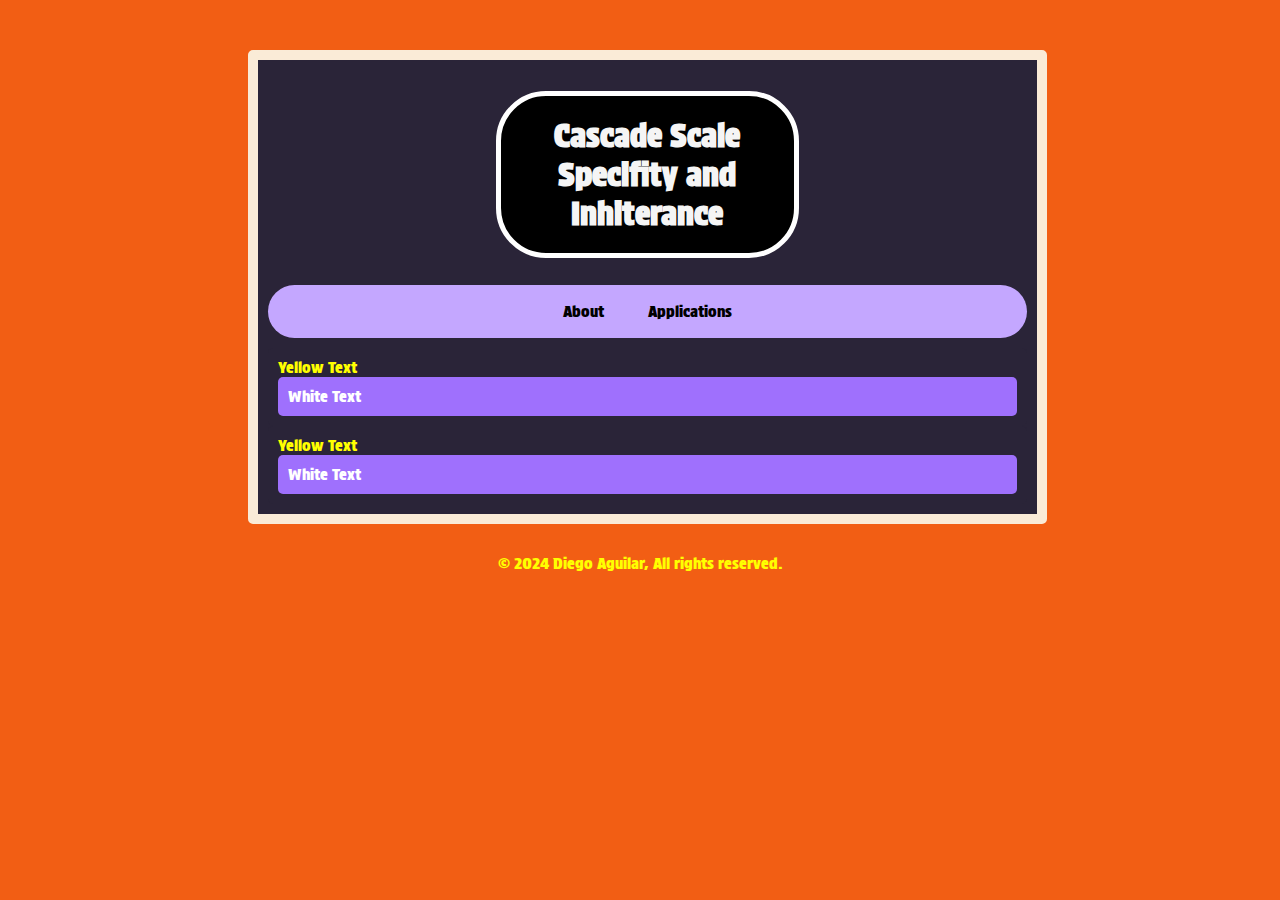
<file: index.html>
<!DOCTYPE html>
<html lang="en">

<head>
  <meta charset="UTF-8">
  <title>CSS Cascade</title>
  <link rel="stylesheet" href="./style.css">
  <style>
    html {
      background-color: #f25e14;
    }

    * {
      font-family: "Protest Strike", sans-serif;
    }

    div[draggable] {
      width: 40%;
      padding-left: 30%;
      padding-bottom: 5px;
    }

    h1 {
      padding: 20px;
      border: 5px solid white;
      border-radius: 50px;
      text-align: center;
      color: whitesmoke;
    }

    .navigation-box {
      padding-top: 1px;
      padding-bottom: 1px;
      margin-bottom: 10px;
      background-color: #c4a7ff;
      border-radius: 50px;
      width: 100%;
    }

    ul {
      text-align: center;
    }

    .nav-text {
      color: black;
    }

    li {
      display: inline-block;
      margin-right: 40px;
    }

    #outer-box {
      border: 10px solid antiquewhite;
      width: 60%;
      margin-left: 19%;
      margin-top: 50px;
    }

    .white-text {
      color: white;
    }

    .inner-box{
      background-color: #9F70FD;
    }

    #footer {
      text-align: center;
      padding: 30px;
    }
  </style>
  <link rel="preconnect" href="https://fonts.googleapis.com">
  <link rel="preconnect" href="https://fonts.gstatic.com" crossorigin>
  <link href="https://fonts.googleapis.com/css2?family=Protest+Strike&display=swap" rel="stylesheet">
</head>

<body>
  <div id="outer-box" class="box">
    <div draggable="true">
      <h1 style="background-color: black;">Cascade Scale Specifity and Inhiterance</h1>
    </div>
    <div class="navigation-box">
      <nav draggable="true">
        <ul>
          <a class="nav-text" href="./public/About.html"><li>About</li></a>
          <a class="nav-text" href="./public/Applications.html"><li>Applications</li></a>
        </ul>
      </nav>
    </div>
    <div class="box">
      <p>Yellow Text</p>
      <div class="box inner-box">
        <p class="white-text">White Text</p>
      </div>
    </div>
    <div class="box">
      <p>Yellow Text</p>
      <div class="box inner-box">
        <p class="white-text">White Text</p>
      </div>
    </div>
  </div>
  <div>
    <footer>
      <p id="footer">© 2024 Diego Aguilar, All rights reserved.</p>
    </footer>
  </div>
</body>

</html>
</file>
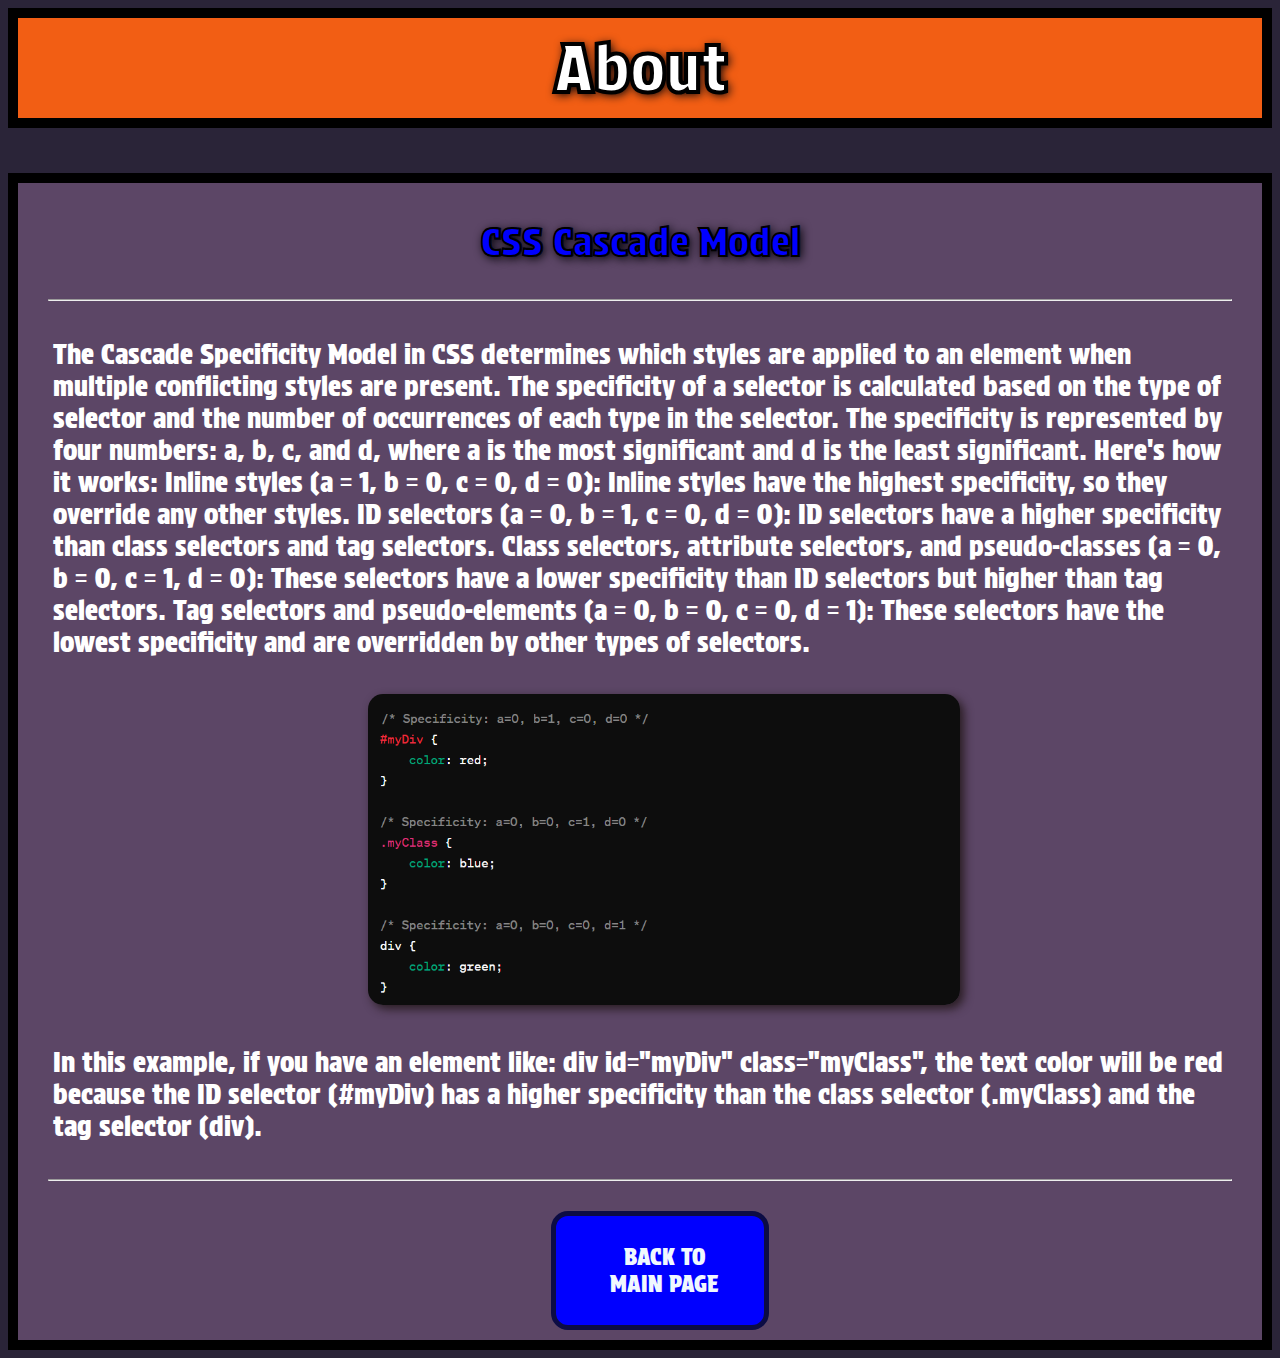
<file: public/About.html>
<!DOCTYPE html>
<html lang="en">
<head>
    <meta charset="UTF-8">
    <meta name="viewport" content="width=device-width, initial-scale=1.0">
    <title>About</title>
    <style>
        html {
            background-color: #2A2438;
        }

        * {
            font-family: "Protest Strike", sans-serif;
        }

        .orange-box {
            color: white;
            padding: 0px;
        }

        h1 {
            background-color: #f25e14;
            border: 10px solid black;
            padding: 10px;
            -webkit-text-stroke-width: 2px;
            -webkit-text-stroke-color: black;
            margin-top: 0px;
            text-shadow: 2px 2px 10px #07060b;
        }

        p {
            color: white;
            font-size: 20pt;
            padding: 10px 5px 10px 5px;
        }

        h2 {
            font-size: 30pt;
            color: blue;
            -webkit-text-stroke-width: 0.8px;
            -webkit-text-stroke-color: black;
            text-align: center;
            text-shadow: 2px 2px 10px #07060b;
        }

        .color-box {
            border: 10px solid black;
            background-color: rgba(221, 160, 221, 0.282);
            padding-top: 2px;
            padding-right: 30px;
            padding-left: 30px;
            padding-bottom: 10px;
        }

        img {
            margin-left: 27%;
            border-radius: 15px;
            box-shadow: 4px 4px 10px #1e1414d1;
        }

        nav {
            margin-top: 30px;
            margin-left: 42.5%;
            color: aliceblue;
            font-size: 17pt;
            border: 5px solid rgb(12, 12, 68);
            border-radius: 17px;
            background-color: blue;
            padding-top: 5px;
            padding-bottom: 5px;
            padding-right: 30px;
            width: 15%;
            text-align: center;
            text-transform: uppercase;
        }

        a {
            color: aliceblue;
        }

    </style>
<link rel="preconnect" href="https://fonts.googleapis.com">
<link rel="preconnect" href="https://fonts.gstatic.com" crossorigin>
<link href="https://fonts.googleapis.com/css2?family=Protest+Strike&display=swap" rel="stylesheet">    
</head>
<body>
    <div class="orange-box">
      <h1 style="font-size: 50pt; text-align: center;" >About</h1>
    </div>
    <div class="color-box">
        <h2>CSS Cascade Model</h2>
        <hr />
        <p>The Cascade Specificity Model in CSS determines which styles are applied to an element when multiple conflicting styles are present. The specificity of a selector is calculated based on the type of selector and the number of occurrences of each type in the selector. The specificity is represented by four numbers: a, b, c, and d, where a is the most significant and d is the least significant.

            Here's how it works:
            
            Inline styles (a = 1, b = 0, c = 0, d = 0): Inline styles have the highest specificity, so they override any other styles.
            
            ID selectors (a = 0, b = 1, c = 0, d = 0): ID selectors have a higher specificity than class selectors and tag selectors.
            
            Class selectors, attribute selectors, and pseudo-classes (a = 0, b = 0, c = 1, d = 0): These selectors have a lower specificity than ID selectors but higher than tag selectors.
            
            Tag selectors and pseudo-elements (a = 0, b = 0, c = 0, d = 1): These selectors have the lowest specificity and are overridden by other types of selectors.
        </p>
        <img src="../assets/images/Cascade.png" width="50%"/>
        <p>
            In this example, if you have an element like: div id="myDiv" class="myClass", the text color will be red because the ID selector (#myDiv) has a higher specificity than the class selector (.myClass) and the tag selector (div).
        </p>
        <hr/>
        <nav>
            <ul>
              <a href="../index.html"><li style="display: inline-block;">Back to main page</li></a>
            </ul>   
        </nav>
    </div>
</body>
</html>
</file>
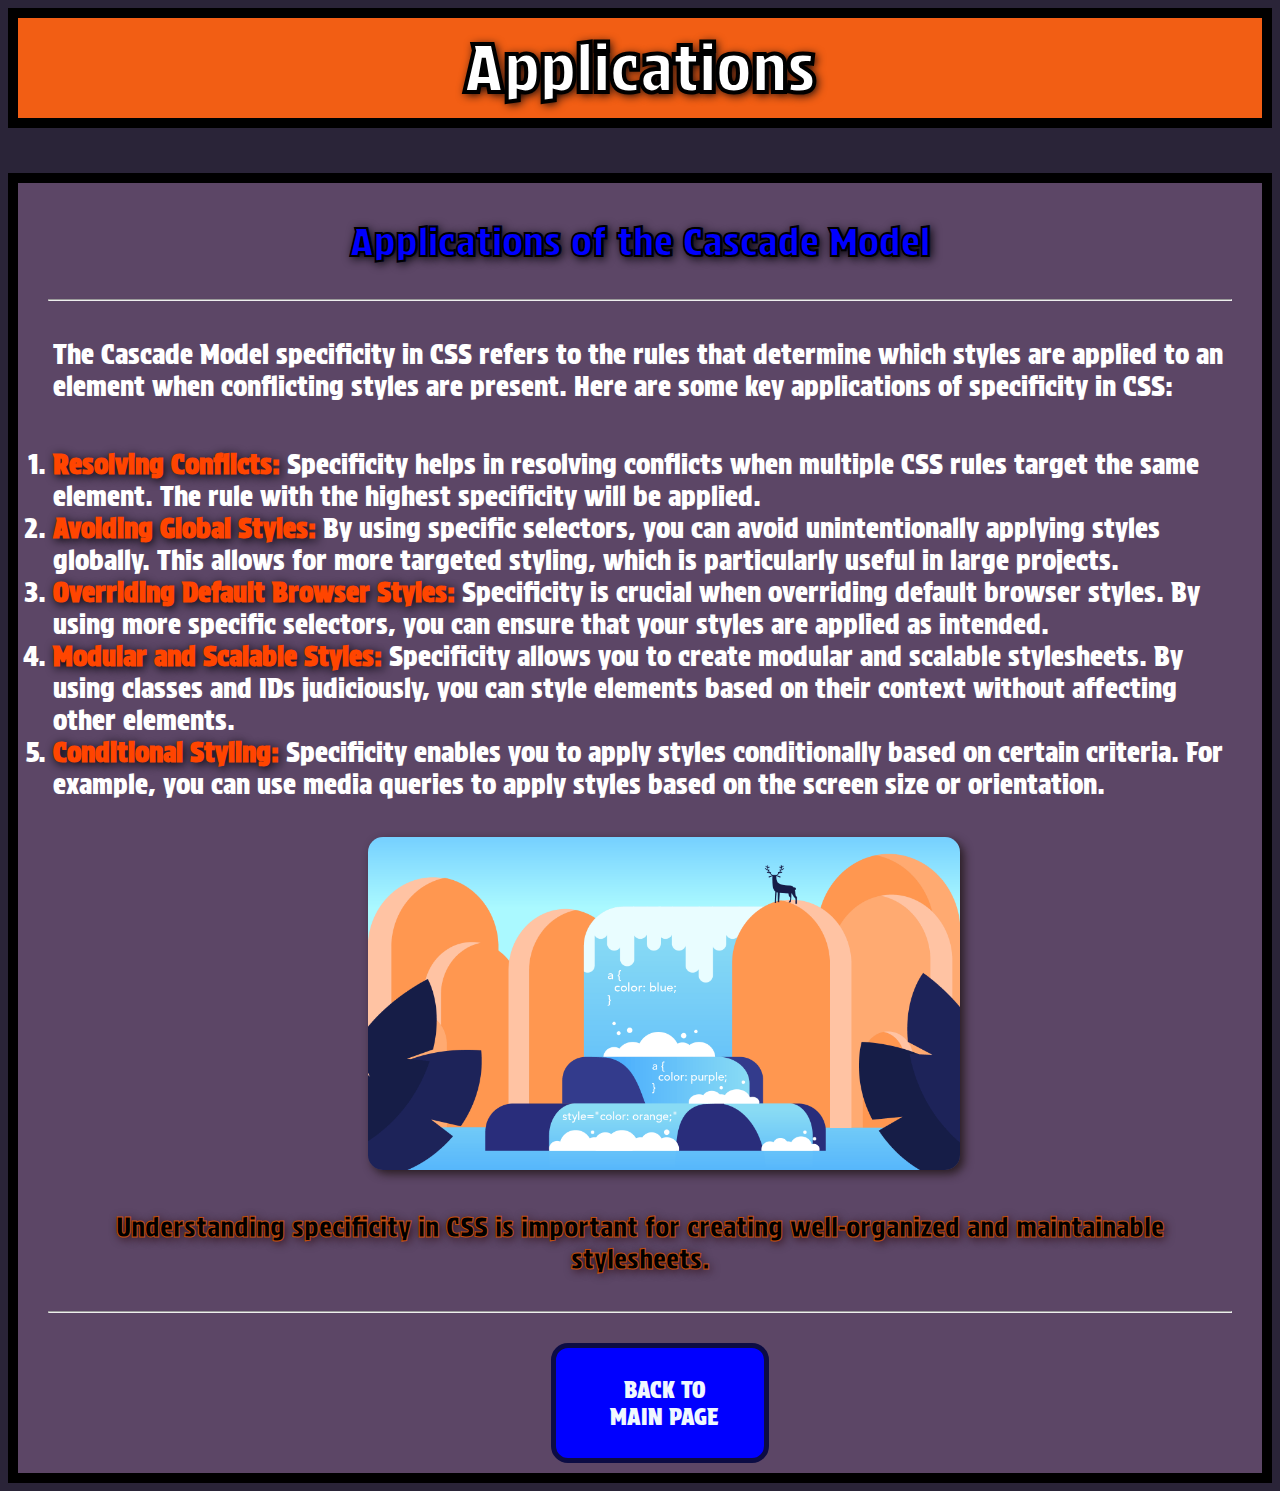
<file: public/Applications.html>
<!DOCTYPE html>
<html lang="en">
<head>
    <meta charset="UTF-8">
    <meta name="viewport" content="width=device-width, initial-scale=1.0">
    <title>Applications</title>
    <style>
        html {
            background-color: #2A2438;
        }

        * {
            font-family: "Protest Strike", sans-serif;
        }

        .orange-box {
            color: white;
            padding: 0px;
        }

        h1 {
            background-color: #f25e14;
            border: 10px solid black;
            padding: 10px;
            -webkit-text-stroke-width: 2px;
            -webkit-text-stroke-color: black;
            margin-top: 0px;
            text-shadow: 2px 2px 10px #07060b;
        }

        .txt {
            color: white;
            font-size: 20pt;
            padding: 10px 5px 10px 5px;
        }

        h2 {
            font-size: 30pt;
            color: blue;
            -webkit-text-stroke-width: 0.8px;
            -webkit-text-stroke-color: black;
            text-align: center;
            text-shadow: 2px 2px 10px #07060b;
        }

        .color-box {
            border: 10px solid black;
            background-color: rgba(221, 160, 221, 0.282);
            padding-top: 2px;
            padding-right: 30px;
            padding-left: 30px;
            padding-bottom: 10px;
        }

        img {
            margin-left: 27%;
            border-radius: 15px;
            box-shadow: 4px 4px 10px #1e1414d1;
        }

        nav {
            margin-top: 30px;
            margin-left: 42.5%;
            color: aliceblue;
            font-size: 17pt;
            border: 5px solid rgb(12, 12, 68);
            border-radius: 17px;
            background-color: blue;
            padding-top: 5px;
            padding-bottom: 5px;
            padding-right: 30px;
            width: 15%;
            text-align: center;
            text-transform: uppercase;
        }

        a {
            color: aliceblue;
        }

        strong {
            color: orangered;
            text-shadow: 2px 2px 10px #07060b;
        }

        #high {
            -webkit-text-stroke-width: 1px;
            -webkit-text-stroke-color: rgba(233, 92, 5, 0.803);
        }
    </style>
<link rel="preconnect" href="https://fonts.googleapis.com">
<link rel="preconnect" href="https://fonts.gstatic.com" crossorigin>
<link href="https://fonts.googleapis.com/css2?family=Protest+Strike&display=swap" rel="stylesheet">    
</head>
<body>
    <div class="orange-box">
      <h1 style="font-size: 50pt; text-align: center;" >Applications</h1>
    </div>
    <div class="color-box">
        <h2>Applications of the Cascade Model</h2>
        <hr/>
        <p class="txt">The Cascade Model specificity in CSS refers to the rules that determine which styles are applied to an element when conflicting styles are present. Here are some key applications of specificity in CSS:</p>
            <ol class="txt">
              <li><strong>Resolving Conflicts:</strong> Specificity helps in resolving conflicts when multiple CSS rules target the same element. The rule with the highest specificity will be applied.</li>
              <li><strong>Avoiding Global Styles:</strong> By using specific selectors, you can avoid unintentionally applying styles globally. This allows for more targeted styling, which is particularly useful in large projects.</li>
              <li><strong>Overriding Default Browser Styles:</strong> Specificity is crucial when overriding default browser styles. By using more specific selectors, you can ensure that your styles are applied as intended.</li>
              <li><strong>Modular and Scalable Styles:</strong> Specificity allows you to create modular and scalable stylesheets. By using classes and IDs judiciously, you can style elements based on their context without affecting other elements.</li>
              <li><strong>Conditional Styling:</strong> Specificity enables you to apply styles conditionally based on certain criteria. For example, you can use media queries to apply styles based on the screen size or orientation.</li>
            </ol>
        <img src="../assets/images/cascading.png" width="50%"/>
        <p class="txt" id="high" style="color: black; text-shadow: 2px 2px 10px rgba(38, 3, 3, 0.8); text-align: center;">Understanding specificity in CSS is important for creating well-organized and maintainable stylesheets.</p>
        <hr/>
        <nav>
            <ul>
              <a href="../index.html"><li style="display: inline-block;">Back to main page</li></a>
            </ul>   
        </nav>
    </div>
</body>
</html>
</file>
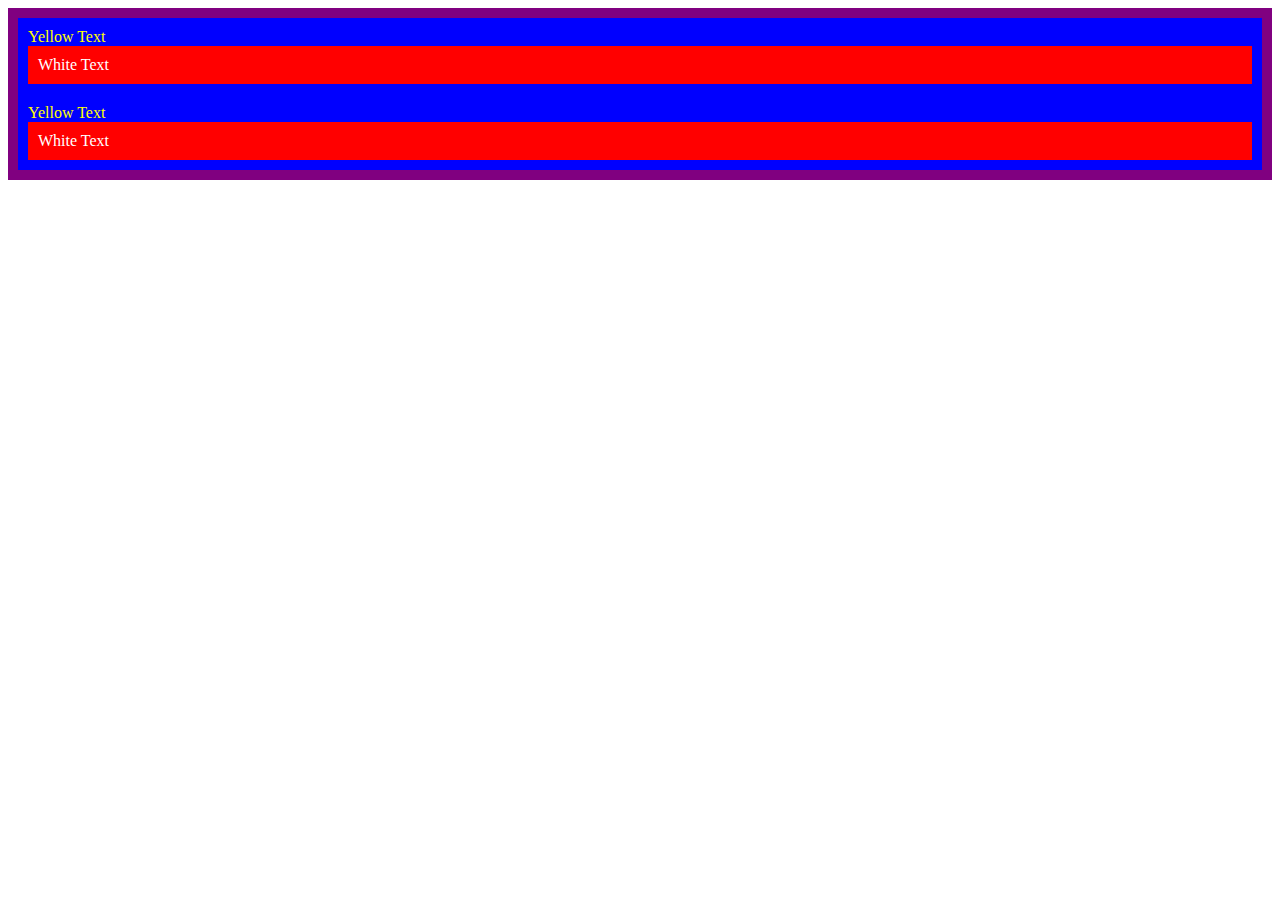
<file: solution/solution.html>
<!DOCTYPE html>
<html lang="en">
  <head>
    <meta charset="UTF-8" />
    <title>CSS Cascade</title>
    <link rel="stylesheet" href="./solution.css" />
  </head>
  <body>
    <div id="outer-box" class="box">
      <div class="box">
        <p>Yellow Text</p>
        <div class="box inner-box">
          <p class="white-text">White Text</p>
        </div>
      </div>
      <div class="box">
        <p>Yellow Text</p>
        <div class="box inner-box">
          <p class="white-text">White Text</p>
        </div>
      </div>
    </div>
  </body>
</html>
</file>
<file: style.css>
/* Don't change the existing CSS. */

.box {
  background-color: #2A2438;
  padding: 10px;
  border-radius: 5px;
}

p {
  color: yellow;
  margin: 0;
  padding: 0;
}
</file>
<file: solution/solution.css>
#outer-box {
  background-color: purple;
}

.box {
  background-color: blue;
  padding: 10px;
}

.inner-box {
  background-color: red;
}

p {
  color: yellow;
  margin: 0;
  padding: 0;
}

.white-text {
  color: white;
}
</file>
